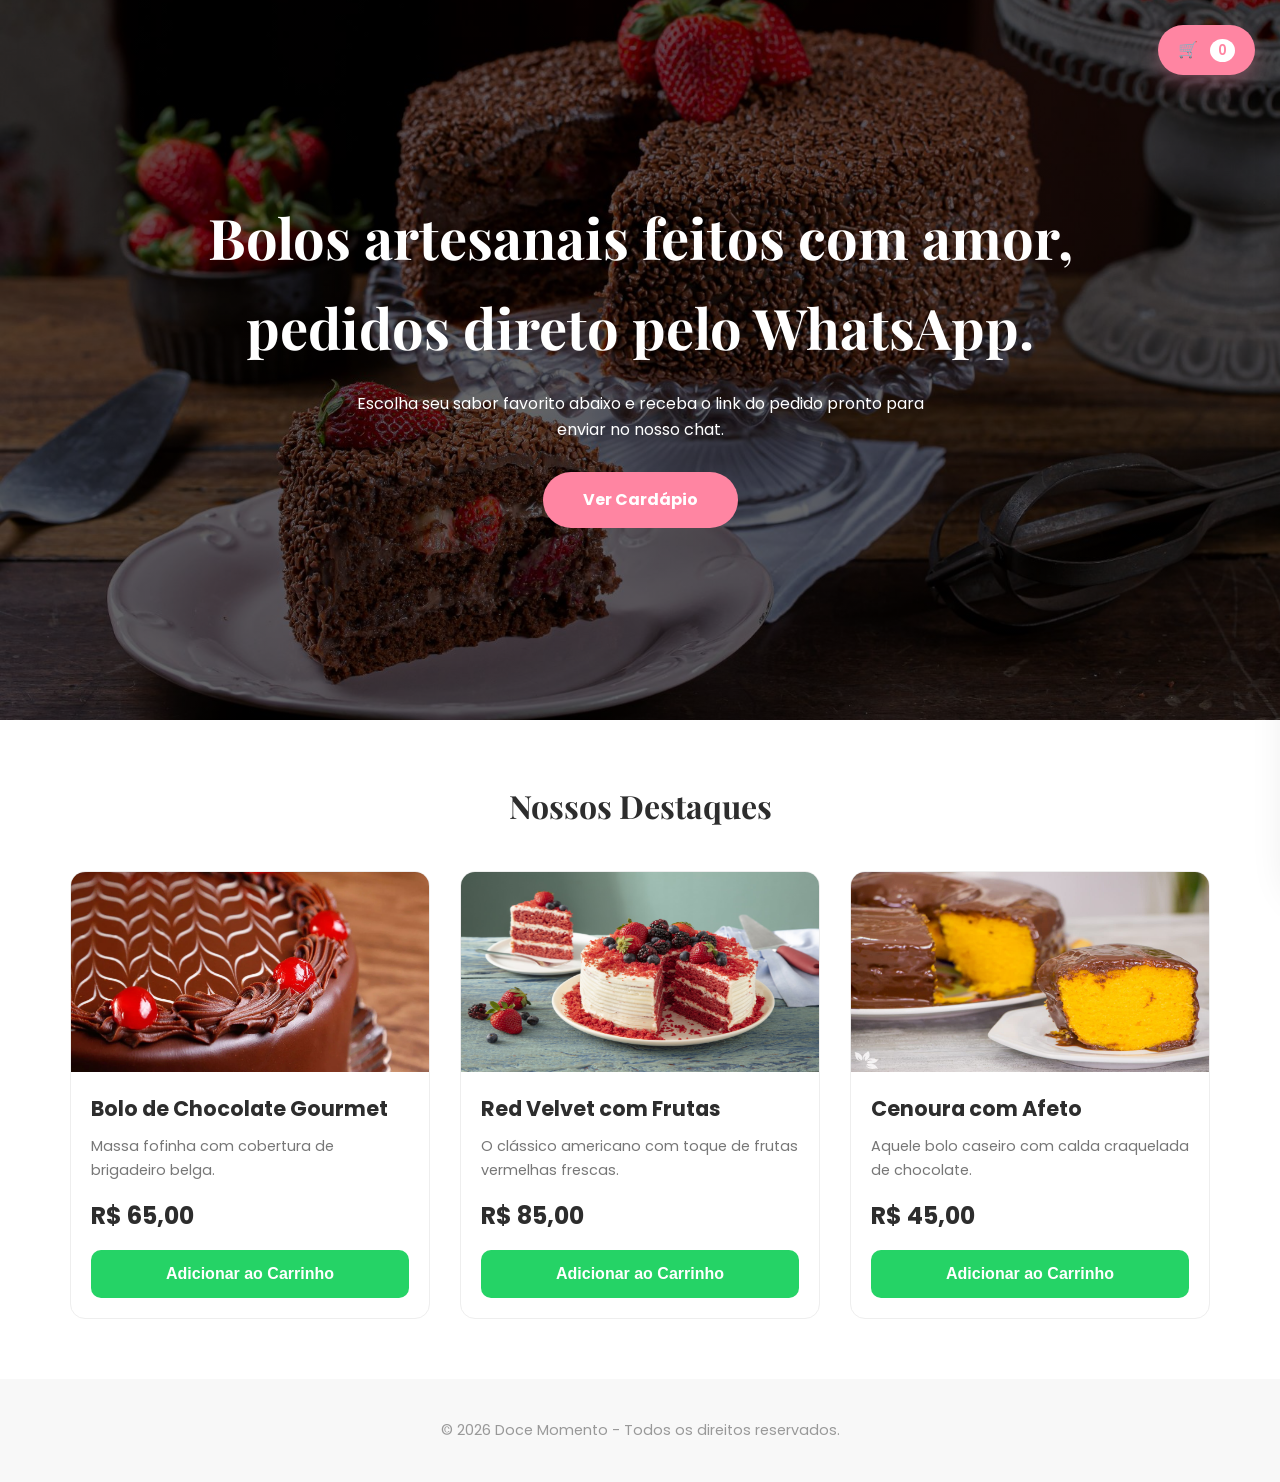
<file: public/index.html>
<!DOCTYPE html>
<html lang="pt-br">
<head>
    <meta charset="UTF-8">
    <meta name="viewport" content="width=device-width, initial-scale=1.0">
    <title>Doce Momento | Bolos Artesanais</title>
    <link rel="stylesheet" href="styles/style.css">
    <link rel="stylesheet" href="styles/responsive.css">
    <link rel="stylesheet" href="styles/cart.css">
    <link rel="stylesheet" href="styles/forms.css">
    <link href="https://fonts.googleapis.com/css2?family=Playfair+Display:wght@700&family=Poppins:wght@300;400;600&display=swap" rel="stylesheet">
</head>
<body>

<div id="alert-overlay">
  <div class="alert-box">
    <p id="alert-text">Mensagem aqui</p>
    <button onclick="fecharAlerta()">OK</button>
  </div>
</div>

<div id="cart-icon" onclick="openCart()">
  🛒 <span id="cart-count">0</span>
</div>


    <section class="hero">
        <div class="container hero-content">
            <h1>Bolos artesanais feitos com amor, pedidos direto pelo WhatsApp.</h1>
            <p>Escolha seu sabor favorito abaixo e receba o link do pedido pronto para enviar no nosso chat.</p>
            <a href="#cardapio" class="cta-button">Ver Cardápio</a>
        </div>
    </section>

    <main class="container" id="cardapio">
        <h2 class="section-title">Nossos Destaques</h2>
        
        <div class="product-grid">
            
            <div class="card">
                <img src="assets/imgs/img.webp" alt="Bolo de Chocolate" class="img-placeholder">
                <div class="card-info">
                    <h3>Bolo de Chocolate Gourmet</h3>
                    <p>Massa fofinha com cobertura de brigadeiro belga.</p>
                    <span class="price">R$ 65,00</span>
                    <button class="buy-button" onclick="addToCart('Bolo de Chocolate Gourmet', 65, 'assets/imgs/img.webp')">Adicionar ao Carrinho</button>
                </div>
            </div>

            <div class="card">
                <img src="assets/imgs/img.avif" alt="Red Velvet" class="img-placeholder">
                <div class="card-info">
                    <h3>Red Velvet com Frutas</h3>
                    <p>O clássico americano com toque de frutas vermelhas frescas.</p>
                    <span class="price">R$ 85,00</span>
                    <button class="buy-button" onclick="addToCart('Red Velvet', 85, 'assets/imgs/img.avif')">Adicionar ao Carrinho</button>
                </div>
            </div>

            <div class="card">
                <img src="assets/imgs/img.jpg" alt="Cenoura com Afeto" class="img-placeholder">
                <div class="card-info">
                    <h3>Cenoura com Afeto</h3>
                    <p>Aquele bolo caseiro com calda craquelada de chocolate.</p>
                    <span class="price">R$ 45,00</span>
                    <button class="buy-button" onclick="addToCart('Bolo de Cenoura', 45, 'assets/imgs/img.jpg')">Adicionar ao Carrinho</button>
                </div>
            </div>

        </div> </main>

    <footer>
        <p>&copy; 2026 Doce Momento - Todos os direitos reservados.</p>
    </footer>



<div id="cart-panel">

<div id="form-overlay">
  <div id="form-endereco">
    <h2>Endereço de entrega</h2>

    <div class="form-grid">
      <input type="number" id="cep" placeholder="CEP">
      <select id="uf">
  <option value="">UF</option>
  <option>AC</option>
  <option>AL</option>
  <option>AP</option>
  <option>AM</option>
  <option>BA</option>
  <option>CE</option>
  <option>DF</option>
  <option>ES</option>
  <option>GO</option>
  <option>MA</option>
  <option>MT</option>
  <option>MS</option>
  <option>MG</option>
  <option>PA</option>
  <option>PB</option>
  <option>PR</option>
  <option>PE</option>
  <option>PI</option>
  <option>RJ</option>
  <option>RN</option>
  <option>RS</option>
  <option>RO</option>
  <option>RR</option>
  <option>SC</option>
  <option>SP</option>
  <option>SE</option>
  <option>TO</option>
</select>
      
      <input type="text" id="endereco" placeholder="Endereço" class="full">
      
      <input type="text" id="bairro" placeholder="Bairro">
      <input type="text" id="cidade" placeholder="Cidade">
      
      <input type="number" id="numero" placeholder="Número">
      <input type="text" id="complemento" placeholder="Complemento" class="full">
    </div>

    <div class="form-actions">
      <button onclick="fecharFormulario()">Cancelar</button>
      <button onclick="EnviarPedidoCarrinho()">Confirmar Pedido</button>
    </div>
  </div>
</div>

  <h2>Seu Carrinho</h2>

  <div id="cart-items"></div>

  <button class="fechar" onclick="closeCart()">Fechar</button>
  <button class="finalizar" onclick="mostrarFormulario()">Finalizar Pedido</button>
<button class="finalizar" id="btn-enviar" onclick="EnviarPedidoCarrinho()" style="display:none;">
  Confirmar Pedido
</button>
</div>



    <script src="scripts/cart.js"></script>
</body>
</html>
</file>
<file: public/styles/style.css>
/* 1. RESET E CONFIGURAÇÕES GERAIS */
* {
    margin: 0;
    padding: 0;
    box-sizing: border-box;
    scroll-behavior: smooth;
}

:root {
    --primary: #d63384;      /* Rosa vibrante */
    --primary-hover: #b92a6e;
    --whatsapp: #25d366;     /* Verde oficial */
    --whatsapp-hover: #128c7e;
    --dark: #2d2d2d;
    --light-bg: #fff5f8;
    --white: #ffffff;
    --shadow: 0 4px 15px rgba(0,0,0,0.1);
}

body {
    font-family: 'Poppins', sans-serif;
    line-height: 1.6;
    color: var(--dark);
    background-color: #fff;
    overflow-x: hidden;
}

.container {
    width: 100%;
    max-width: 1140px;
    margin: 0 auto;
    padding: 0 20px;
}

/* 2. HEADER E LOGO */
header {
    background: var(--white);
    padding: 15px 0;
    position: sticky;
    top: 0;
    z-index: 1000;
    box-shadow: 0 2px 10px rgba(0,0,0,0.05);
}

nav {
    display: flex;
    justify-content: space-between;
    align-items: center;
}

.logo {
    font-family: 'Playfair Display', serif;
    font-size: 1.5rem;
    font-weight: bold;
    text-decoration: none;
    color: var(--dark);
}

.logo span { color: var(--primary); }

.btn-contato {
    background: var(--whatsapp);
    color: var(--white) !important;
    text-decoration: none;
    padding: 8px 18px;
    border-radius: 50px;
    font-size: 0.85rem;
    font-weight: 600;
    transition: 0.3s;
}

/* 3. HERO SECTION (BANNER PRINCIPAL) */
.hero {
    background: linear-gradient(rgba(0,0,0,0.6), rgba(0,0,0,0.6)),
            url('../assets/imgs/img.png') center/cover no-repeat;
    height: 80vh;
    display: flex;
    align-items: center;
    justify-content: center;
    text-align: center;
    color: var(--white);
}

.hero-content h1 {
    font-family: 'Playfair Display', serif;
    font-size: 2.2rem;
    margin-bottom: 20px;
    padding: 0 10px;
}

.hero-content p {
    font-size: 1rem;
    margin-bottom: 30px;
    max-width: 600px;
    margin-left: auto;
    margin-right: auto;
}

/* ESTILO DO BOTÃO DE CARDÁPIO */
.cta-button {
    display: inline-block;
    background-color: var(--primary);
    color: var(--white) !important;
    padding: 15px 40px;
    text-decoration: none;
    border-radius: 50px;
    font-weight: 700;
    font-size: 1rem;
    transition: all 0.3s ease;
    border: none;
    cursor: pointer;
}

.cta-button:hover {
    background-color: var(--primary-hover);
    transform: translateY(-3px);
    box-shadow: 0 5px 15px rgba(214, 51, 132, 0.4);
}

/* 4. GRID DE PRODUTOS */
#cardapio { padding: 60px 0; }

.section-title {
    text-align: center;
    margin-bottom: 40px;
    font-family: 'Playfair Display', serif;
    font-size: 2rem;
}

.product-grid {
    display: grid;
    grid-template-columns: 1fr; /* Padrão mobile: 1 coluna */
    gap: 30px;
}

.card {
    background: var(--white);
    border-radius: 15px;
    overflow: hidden;
    border: 1px solid #eee;
    transition: 0.3s;
    display: flex;
    flex-direction: column;
}

.card:hover { transform: translateY(-5px); box-shadow: var(--shadow); }

.img-placeholder {
    height: 200px;
    background: var(--light-bg);
    display: flex;
    align-items: center;
    justify-content: center;
    font-size: 4rem;
}

.card-info { padding: 20px; flex-grow: 1; display: flex; flex-direction: column; }
.card-info h3 { font-size: 1.3rem; margin-bottom: 10px; }
.card-info p { font-size: 0.9rem; color: #777; margin-bottom: 15px; flex-grow: 1; }

.price {
    font-size: 1.5rem;
    font-weight: bold;
    color: var(--dark);
    margin-bottom: 15px;
}

/* BOTÃO WHATSAPP NOS CARDS */
.buy-button {
    width: 100%;
    padding: 15px;
    background-color: var(--whatsapp);
    color: var(--white);
    border: none;
    border-radius: 10px;
    font-weight: 700;
    font-size: 1rem;
    cursor: pointer;
    transition: 0.3s;
}

.buy-button:hover { background-color: var(--whatsapp-hover); }

/* 5. FOOTER */
footer {
    background: #f8f8f8;
    padding: 40px 0;
    text-align: center;
    font-size: 0.9rem;
    color: #999;
}
</file>
<file: public/styles/responsive.css>
/* 6. RESPONSIVIDADE (TABLET E PC) */
@media (min-width: 768px) {
    .hero-content h1 { font-size: 3.5rem; }
    
    .product-grid {
        grid-template-columns: repeat(2, 1fr); /* 2 colunas em tablets */
    }
}

@media (min-width: 1024px) {
    .product-grid {
        grid-template-columns: repeat(3, 1fr); /* 3 colunas em PCs */
    }
}

/* --- ESTILO DOS ITENS (Com a foto) --- */
.cart-item-lin {
    display: flex;
    align-items: center;
    padding: 12px 0;
    border-bottom: 1px solid #f9f0f2;
}

.cart-img-thumb {
    width: 50px; /* Reduzi um pouco para não dominar a linha */
    height: 50px;
    object-fit: cover;
    border-radius: 10px;
    margin-right: 12px;
    box-shadow: 0 2px 5px rgba(0,0,0,0.05);
}

.cart-item-info {
    flex-grow: 1;
}

.cart-item-info b {
    font-size: 0.95rem;
    color: var(--secondary-color);
    display: block;
}

.cart-item-info span {
    font-size: 0.85rem;
    color: #999;
}

/* --- BOTÃO DE REMOVER (Ícone sutil) --- */
.btn-remove {
    background: transparent;
    color: #ccc;
    border: none;
    font-size: 1.2rem;
    padding: 5px;
    cursor: pointer;
    transition: color 0.2s;
}

.btn-remove:hover { color: #ff4d4d; }

/* --- RESPONSIVIDADE PROFISSIONAL (Mobile) --- */
@media (max-width: 600px) {
    #cart-panel {
        width: 100%;
        right: -100%;
        border-radius: 20px 20px 0 0; /* Arredondado só no topo */
        height: 85vh; /* Não ocupa a tela toda, deixa um respiro no topo */
        top: auto;
        bottom: -85vh; /* Começa escondido embaixo */
        transition: bottom 0.5s cubic-bezier(0.165, 0.84, 0.44, 1);
    }

    #cart-panel.active {
        bottom: 0;
        right: 0; /* trava o right */
    }

    /* Título do carrinho mais delicado no mobile */
    #cart-panel h2 {
        text-align: center;
        font-size: 1.3rem;
        padding: 20px 0 10px;
    }

    /* Ícone flutuante: Transformado em um botão fixo moderno */
    #cart-icon {
        top: auto;
        bottom: 30px;
        right: 30px;
        width: 60px;
        height: 60px;
        display: flex;
        align-items: center;
        justify-content: center;
        border-radius: 50%; /* Redondo total */
        padding: 0;
    }

    #cart-count {
        position: absolute;
        top: -5px;
        right: -5px;
        margin: 0;
    }
}
</file>
<file: public/styles/cart.css>
/* 1. VARIÁVEIS E BASE */
:root {
    --primary: #ff85a2;    /* Rosa Doce */
    --secondary: #5d4037;  /* Marrom Chocolate */
    --whatsapp: #25d366;   /* Verde Sucesso */
    --bg-light: #fff9fb;
    --text-muted: #888;
    --shadow-soft: 0 8px 30px rgba(0,0,0,0.08);
}

/* 2. ÍCONE DO CARRINHO (FLUTUANTE) */
#cart-icon {
    position: fixed;
    top: 25px;
    right: 25px;
    background: var(--primary);
    color: white;
    padding: 12px 20px;
    border-radius: 30px;
    cursor: pointer;
    box-shadow: 0 10px 20px rgba(255, 133, 162, 0.3);
    z-index: 999;
    transition: all 0.3s ease;
    font-weight: 600;
}

#cart-icon:hover { transform: scale(1.05); }

#cart-count {
    background: white;
    color: var(--primary);
    border-radius: 50%;
    padding: 2px 8px;
    margin-left: 8px;
    font-size: 0.85rem;
}

/* 3. PAINEL LATERAL */
#cart-panel {
    position: fixed;
    top: 0;
    right: -400px; /* Escondido */
    width: 380px;
    max-width: 90%;
    height: 100vh;
    background: white;
    box-shadow: -10px 0 40px rgba(0,0,0,0.1);
    z-index: 1000;
    transition: right 0.5s cubic-bezier(0.165, 0.84, 0.44, 1);
    display: flex;
    flex-direction: column;
    border-radius: 30px 0 0 30px;
}

#cart-panel.active { right: 0; }

#cart-panel h2 {
    padding: 30px 25px 15px;
    font-family: 'Playfair Display', serif;
    color: var(--secondary);
    font-size: 1.8rem;
    margin: 0;
}

/* 4. LISTA DE ITENS (ÁREA CENTRAL) */
#cart-items {
    flex-grow: 1;
    overflow-y: auto;
    padding: 0 25px;
    display: flex;
    flex-direction: column;
}

/* Estilo da mensagem de vazio - O segredo do 'sumiço' era o flex center */
.empty-cart-msg {
    margin: auto; /* Centraliza no meio do espaço disponível */
    text-align: center;
    color: #ccc;
    font-style: italic;
    font-size: 1.1rem;
}

.cart-item-lin {
    display: flex;
    justify-content: space-between;
    align-items: center;
    padding: 20px 0;
    border-bottom: 1px solid #f8f1f3;
}

.cart-item-info b {
    display: block;
    color: var(--secondary);
    font-size: 1.05rem;
    margin-bottom: 4px;
}

.cart-item-info span {
    color: var(--text-muted);
    font-size: 0.9rem;
}

/* 5. BOTÃO REMOVER (TIPO BADGE) */
.btn-remove {
    background: #fff0f3;
    color: #ff4d6d;
    border: none;
    padding: 6px 12px;
    border-radius: 20px;
    font-size: 0.75rem;
    font-weight: 700;
    cursor: pointer;
    transition: all 0.2s;
}

.btn-remove:hover {
    background: #ff4d6d;
    color: white;
}

/* 6. RODAPÉ (ÁREA DOS BOTÕES) */
.cart-footer {
    background: #fff;
    padding: 25px;
    border-top: 2px solid var(--bg-light);
    display: flex;
    flex-direction: column;
    gap: 15px;
    margin-top: auto;
}

.total-price {
    display: flex;
    justify-content: space-between;
    align-items: center;
    margin-bottom: 10px;
    font-size: 1.4rem;
    font-weight: 700;
    color: var(--secondary);
}

.total-price strong {
    color: var(--whatsapp);
}

/* 7. BOTÕES PRINCIPAIS */
.finalizar {
    width: 100%;
    background: linear-gradient(135deg, #25d366 0%, #128c7e 100%);
    color: white;
    border: none;
    padding: 18px;
    border-radius: 15px;
    font-size: 1.1rem;
    font-weight: 700;
    cursor: pointer;
    box-shadow: 0 8px 20px rgba(37, 211, 102, 0.2);
    transition: all 0.3s ease;
}

.finalizar:hover {
    transform: translateY(-3px);
    box-shadow: 0 12px 25px rgba(37, 211, 102, 0.3);
}

.fechar {
    width: 100%;
    background: transparent;
    color: #aaa;
    border: 2px solid #eee;
    padding: 14px;
    border-radius: 15px;
    font-size: 0.95rem;
    font-weight: 600;
    cursor: pointer;
    transition: all 0.2s;
}

.fechar:hover {
    border-color: var(--primary);
    color: var(--primary);
    background: var(--bg-light);
}

/* Scrollbar Bonitinho */
#cart-items::-webkit-scrollbar { width: 5px; }
#cart-items::-webkit-scrollbar-thumb { background: #eee; border-radius: 10px; }

/* Container dos botões + e - */
.quantity-control {
    display: flex;
    align-items: center;
    gap: 10px;
    margin-top: 8px;
}

.quantity-control button {
    width: 28px;
    height: 28px;
    border-radius: 50%;
    border: 1px solid #ddd;
    background: white;
    color: var(--secondary-color);
    font-weight: bold;
    cursor: pointer;
    display: flex;
    align-items: center;
    justify-content: center;
    transition: all 0.2s;
}

.quantity-control button:hover {
    background: var(--primary-color);
    color: white;
    border-color: var(--primary-color);
}

.quantity-control span {
    font-weight: 600;
    min-width: 20px;
    text-align: center;
    font-size: 0.9rem;
}

/* Lado direito do item (Preço e X) */
.item-right {
    display: flex;
    flex-direction: column;
    align-items: flex-end;
    gap: 10px;
}

.subtotal-item {
    font-weight: 700;
    color: var(--secondary-color);
    font-size: 0.95rem;
}

.btn-remove {
    font-size: 1.4rem;
    color: #ccc;
    line-height: 1;
}
</file>
<file: public/styles/forms.css>
#form-overlay {
  position: fixed;
  inset: 0;
  background: rgba(0,0,0,0.55);
  backdrop-filter: blur(6px);

  display: none;
  align-items: center;
  justify-content: center;
  z-index: 999;
}

#form-endereco {
  background: #ffffff;
  padding: 30px;
  border-radius: 16px;
  width: 90%;
  max-width: 420px;

  box-shadow: 0 20px 60px rgba(0,0,0,0.25);
  animation: fadeInUp 0.25s ease;
}

@keyframes fadeInUp {
  from {
    opacity: 0;
    transform: translateY(20px);
  }
  to {
    opacity: 1;
    transform: translateY(0);
  }
}

#form-endereco h2 {
  text-align: center;
  margin-bottom: 20px;
  font-weight: 600;
  color: #333;
}

/* GRID */
.form-grid {
  display: grid;
  grid-template-columns: 1fr 1fr;
  gap: 14px;
}

/* INPUTS */
.form-grid input {
  width: 100%;
  padding: 12px 14px;
  border-radius: 10px;
  border: 1px solid #ddd;
  font-size: 14px;
  outline: none;
  transition: all 0.2s ease;
}

/* Efeito foco (isso aqui muda tudo visualmente) */
.form-grid input:focus {
  border-color: #ff4d6d;
  box-shadow: 0 0 0 3px rgba(255, 77, 109, 0.15);
}

/* Placeholder mais suave */
.form-grid input::placeholder {
  color: #999;
}

/* Campos largos */
.form-grid .full {
  grid-column: span 2;
}

/* BOTÕES */
.form-actions {
  margin-top: 20px;
  display: flex;
  gap: 10px;
}

.form-actions button {
  flex: 1;
  padding: 12px;
  border-radius: 10px;
  border: none;
  font-weight: 500;
  cursor: pointer;
  transition: all 0.2s ease;
}

/* Cancelar */
.form-actions button:first-child {
  background: #f1f1f1;
}

.form-actions button:first-child:hover {
  background: #e4e4e4;
}

/* Confirmar */
.form-actions button:last-child {
  background: linear-gradient(135deg, #ff4d6d, #ff758f);
  color: white;
}

.form-actions button:last-child:hover {
  transform: translateY(-1px);
  box-shadow: 0 6px 15px rgba(255, 77, 109, 0.3);
}



#alert-overlay {
  position: fixed;
  inset: 0;
  background: rgba(0,0,0,0.6);

  display: none;
  align-items: center;
  justify-content: center;

  z-index: 2000; /* 🔥 maior que o formulário */
}

.alert-box {
  background: white;
  padding: 20px;
  border-radius: 12px;
  width: 90%;
  max-width: 300px;
  text-align: center;

  box-shadow: 0 10px 30px rgba(0,0,0,0.2);
}

.alert-box button {
  margin-top: 15px;
  padding: 10px;
  border: none;
  border-radius: 8px;
  background: #ff4d6d;
  color: white;
  cursor: pointer;
}


select {
  width: 100%;
  padding: 12px;
  border-radius: 8px;
  border: 1px solid #ccc;
  font-size: 14px;
  background: white;
  cursor: pointer;
}
</file>
